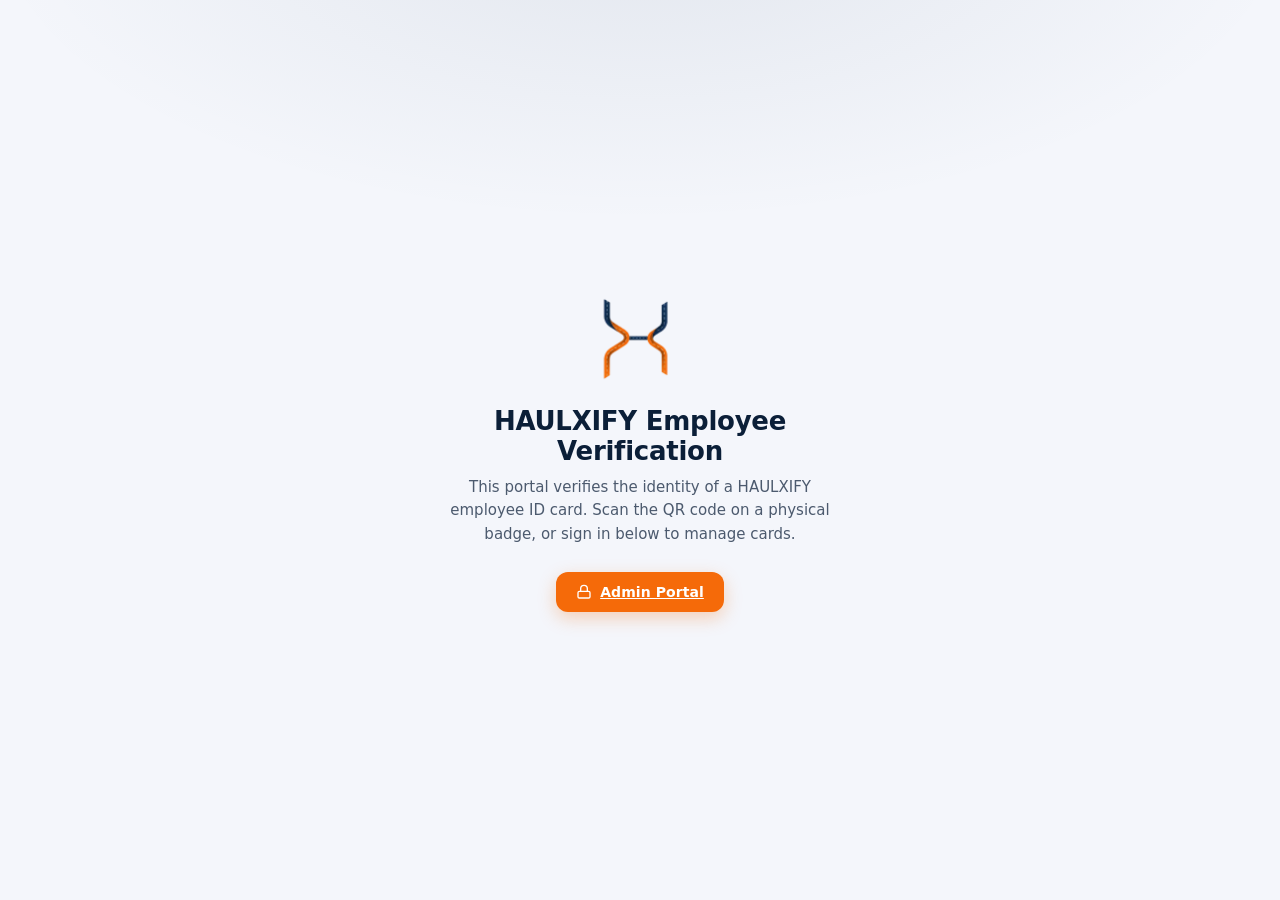
<file: index.html>
<!doctype html>
<html lang="en">
<head>
  <meta charset="utf-8">
  <meta name="viewport" content="width=device-width,initial-scale=1">
  <meta name="referrer" content="no-referrer">
  <meta name="theme-color" content="#0b1f38">
  <meta name="description" content="Secure digital identity verification for HAULXIFY employees.">
  <title>HAULXIFY Employee Verification</title>
  <link rel="icon" href="assets/logo-sm.webp">
  <link rel="stylesheet" href="css/styles.css">
</head>
<body>
  <main class="landing">
    <div class="landing-inner">
      <img class="brand-logo" src="assets/logo-sm.webp" alt="HAULXIFY">
      <h1>HAULXIFY Employee Verification</h1>
      <p class="muted">This portal verifies the identity of a HAULXIFY employee ID card. Scan the QR code on a physical badge, or sign in below to manage cards.</p>
      <a class="btn primary" href="admin.html">
        <svg viewBox="0 0 24 24" fill="none" stroke="currentColor" stroke-width="2"><rect x="3" y="11" width="18" height="10" rx="2"/><path d="M7 11V7a5 5 0 0 1 10 0v4"/></svg>
        Admin Portal
      </a>
    </div>
  </main>
</body>
</html>
</file>
<file: css/styles.css>
/* ==========================================================================
   HAULXIFY Employee ID — Design System
   Credential-inspired: guilloché security pattern, dual-ring photo frame,
   monospace data fields — visual cues borrowed from passports/ID cards
   to signal authenticity, not just decoration.
   ========================================================================== */

:root{
  /* Brand */
  --navy-950:#081426;
  --navy-900:#0b1f38;
  --navy-800:#102f55;
  --navy-700:#173d68;
  --navy-600:#1d4a80;
  --navy-100:#eaf0f9;
  --navy-50:#f4f7fb;

  --orange-600:#e05f04;
  --orange-500:#f56a09;
  --orange-400:#ff8a23;
  --orange-100:#fff1e3;

  --ink:#0f1a2b;
  --ink-soft:#4c5a6e;
  --ink-faint:#8494a8;
  --line:#e2e8f1;
  --line-soft:#edf1f6;
  --paper:#f4f6fb;
  --white:#ffffff;

  --success-bg:#e9f9ee;
  --success-fg:#16703a;
  --success-line:#b7e2c7;
  --warning-bg:#fff7e0;
  --warning-fg:#8a5b00;
  --warning-line:#f2dfa0;
  --danger-bg:#fdedec;
  --danger-fg:#b3261e;
  --danger-line:#f3c6c2;

  /* Elevation */
  --shadow-sm:0 1px 2px rgba(11,31,56,.06), 0 1px 1px rgba(11,31,56,.04);
  --shadow-md:0 8px 24px rgba(11,31,56,.09), 0 2px 6px rgba(11,31,56,.06);
  --shadow-lg:0 24px 60px rgba(8,20,38,.18), 0 6px 18px rgba(8,20,38,.08);
  --shadow-focus:0 0 0 4px rgba(245,106,9,.14);

  /* Radius scale */
  --r-sm:8px;
  --r-md:12px;
  --r-lg:20px;
  --r-xl:28px;
  --r-pill:999px;

  /* System font stacks, deliberately — no web-font network round trip on
     the verify page, which needs to render the instant it's scanned. */
  --font-ui:ui-sans-serif,-apple-system,"Segoe UI",system-ui,Roboto,Arial,sans-serif;
  --font-mono:ui-monospace,"SFMono-Regular",Menlo,Consolas,"Roboto Mono",monospace;
}

/* ---------- Reset ---------- */
*,*::before,*::after{box-sizing:border-box}
html{-webkit-text-size-adjust:100%}
body{
  margin:0;
  font-family:var(--font-ui);
  background:var(--paper);
  color:var(--ink);
  -webkit-font-smoothing:antialiased;
  text-rendering:optimizeLegibility;
}
button,input,textarea,select{font:inherit;color:inherit}
button{cursor:pointer}
img{max-width:100%;display:block}
a{color:inherit}
.hidden{display:none!important}

:focus-visible{outline:2px solid var(--orange-500);outline-offset:2px}

@media (prefers-reduced-motion:reduce){
  *,*::before,*::after{animation-duration:.001ms!important;animation-iteration-count:1!important;transition-duration:.001ms!important}
}

/* ==========================================================================
   Landing
   ========================================================================== */
.landing{
  min-height:100vh;
  display:grid;
  place-items:center;
  padding:24px;
  text-align:center;
  background:
    radial-gradient(1100px 520px at 50% -10%, rgba(16,47,85,.08), transparent 60%),
    var(--paper);
}
.landing-inner{max-width:420px}
.brand-logo{width:120px;height:100px;object-fit:contain;margin:0 auto 18px}
.landing h1{
  color:var(--navy-900);
  font-size:26px;
  letter-spacing:-.01em;
  margin:0 0 10px;
}
.landing .muted{font-size:15px;line-height:1.55;margin:0 0 26px}
.muted{color:var(--ink-soft)}

/* ==========================================================================
   Buttons
   ========================================================================== */
.btn{
  display:inline-flex;align-items:center;justify-content:center;gap:8px;
  border:0;border-radius:var(--r-md);padding:12px 20px;
  font-weight:700;font-size:14px;letter-spacing:.005em;
  transition:transform .12s ease, box-shadow .12s ease, background-color .12s ease;
}
.btn svg{width:16px;height:16px;flex:none}
.btn.primary{background:var(--orange-500);color:#fff;box-shadow:0 6px 18px rgba(245,106,9,.28)}
.btn.primary:hover{background:var(--orange-600);transform:translateY(-1px)}
.btn.primary:active{transform:translateY(0)}
.btn.ghost{background:var(--white);color:var(--navy-800);border:1px solid var(--line)}
.btn.ghost:hover{border-color:var(--navy-600);color:var(--navy-900)}
.btn.subtle{background:var(--navy-50);color:var(--navy-800);border:1px solid var(--navy-100)}
.btn.subtle:hover{background:var(--navy-100)}
.btn.danger{background:var(--danger-fg);color:#fff}
.btn.danger:hover{background:#9a201a}
.btn.small{padding:8px 12px;font-size:12.5px;border-radius:var(--r-sm)}
.btn.danger-outline{color:var(--danger-fg);background:#fff;border:1px solid var(--danger-line)}
.btn.danger-outline:hover{background:var(--danger-bg)}
.btn:disabled{opacity:.55;cursor:not-allowed;transform:none!important}
.btn.full{width:100%}

/* ==========================================================================
   Verify page — the credential
   ========================================================================== */
.verify-body{background:var(--navy-950)}
.verify-shell{
  min-height:100vh;
  display:grid;
  place-items:center;
  gap:18px;
  padding:32px 18px;
  background:
    radial-gradient(900px 500px at 15% 0%, rgba(245,106,9,.10), transparent 55%),
    radial-gradient(1000px 600px at 85% 100%, rgba(29,74,128,.35), transparent 55%),
    linear-gradient(180deg, var(--navy-950), #050c17 65%);
}

.verify-card{
  width:min(420px,100%);
  background:var(--white);
  border-radius:var(--r-xl);
  overflow:hidden;
  box-shadow:var(--shadow-lg);
  position:relative;
}

.badge-header{
  position:relative;
  padding:22px 24px 56px;
  background:
    linear-gradient(160deg, var(--navy-700), var(--navy-950) 120%);
  color:#fff;
  /* No overflow:hidden here — .verify-card already clips to the rounded
     card shape. Hiding overflow on the header itself would clip the photo
     ring's intentional overlap into the white body below. */
}
/* Guilloché security-pattern texture — the signature detail, borrowed from
   the fine engraved line-work used on currency and official ID cards. */
.badge-header::before{
  content:"";
  position:absolute;inset:0;
  opacity:.5;
  background-image:url("data:image/svg+xml,%3Csvg%20xmlns='http://www.w3.org/2000/svg'%20width='120'%20height='120'%3E%3Cg%20fill='none'%20stroke='%23ffffff'%20stroke-width='1'%3E%3Cpath%20d='M-10%2020%20Q20%20-10%2050%2020%20T110%2020'%20stroke-opacity='.10'/%3E%3Cpath%20d='M-10%2040%20Q20%2010%2050%2040%20T110%2040'%20stroke-opacity='.08'/%3E%3Cpath%20d='M-10%2060%20Q20%2030%2050%2060%20T110%2060'%20stroke-opacity='.10'/%3E%3Cpath%20d='M-10%2080%20Q20%2050%2050%2080%20T110%2080'%20stroke-opacity='.08'/%3E%3Cpath%20d='M-10%20100%20Q20%2070%2050%20100%20T110%20100'%20stroke-opacity='.10'/%3E%3C/g%3E%3C/svg%3E");
  background-size:120px 120px;
  pointer-events:none;
}
.badge-header::after{
  content:"";
  position:absolute;left:0;right:0;bottom:0;height:1px;
  background:linear-gradient(90deg, transparent, rgba(255,138,35,.65), transparent);
}
.badge-brand{position:relative;display:flex;align-items:center;gap:11px}
.badge-logo{width:38px;height:32px;object-fit:contain;filter:brightness(0) invert(1)}
.badge-brand-text{display:flex;flex-direction:column;line-height:1.25}
.badge-brand-text strong{font-size:14.5px;letter-spacing:.06em}
.badge-brand-text span{font-size:11px;color:rgba(255,255,255,.65);letter-spacing:.03em}

/* Dual-ring photo frame, overlapping the header seam like an official ID photo */
.badge-photo-ring{
  position:absolute;left:50%;bottom:-46px;transform:translateX(-50%);
  width:104px;height:104px;border-radius:50%;
  background:var(--white);
  padding:4px;
  box-shadow:var(--shadow-md);
}
.badge-photo-ring::before{
  content:"";
  position:absolute;inset:-6px;
  border-radius:50%;
  border:1.5px dashed rgba(16,47,85,.28);
}
.badge-photo,.badge-photo-fallback{
  width:100%;height:100%;border-radius:50%;
  object-fit:cover;display:block;
}
.badge-photo-fallback{
  display:flex;align-items:center;justify-content:center;
  background:linear-gradient(150deg, var(--navy-700), var(--navy-600));
  color:#fff;font-weight:800;font-size:30px;letter-spacing:.02em;
  font-family:var(--font-mono);
}
.badge-photo-unknown{
  background:linear-gradient(150deg, #5b6b80, #3d4a5c);
  font-size:34px;
}

.employee{padding:62px 26px 8px;text-align:center}
.verified-mark{
  display:inline-flex;align-items:center;gap:6px;
  background:var(--success-bg);color:var(--success-fg);
  border:1px solid var(--success-line);
  padding:6px 13px;border-radius:var(--r-pill);
  font-weight:800;font-size:11.5px;letter-spacing:.05em;text-transform:uppercase;
}
.verified-mark svg{width:13px;height:13px;flex:none}
.employee h1{
  color:var(--navy-900);
  font-size:22px;letter-spacing:-.01em;
  margin:16px 0 3px;
}
.designation{
  color:var(--orange-600);font-weight:700;font-size:13.5px;
  margin:0 0 22px;
}

.detail-grid{display:grid;grid-template-columns:1fr 1fr;gap:10px;text-align:left}
.detail-item{
  display:flex;align-items:flex-start;gap:10px;
  border:1px solid var(--line-soft);border-radius:var(--r-md);
  padding:11px 12px;background:var(--navy-50);
}
.detail-icon{
  flex:none;width:26px;height:26px;border-radius:8px;
  display:flex;align-items:center;justify-content:center;
  background:var(--white);color:var(--navy-700);
  border:1px solid var(--line);
}
.detail-icon svg{width:14px;height:14px}
.detail-label{display:block;color:var(--ink-faint);font-size:10.5px;text-transform:uppercase;letter-spacing:.06em}
.detail-value{
  display:block;margin-top:2px;color:var(--navy-900);font-size:13.5px;
  font-family:var(--font-mono);font-weight:600;letter-spacing:-.01em;
  word-break:break-word;
}

.verify-footer{
  display:flex;justify-content:space-between;align-items:center;
  color:var(--ink-faint);font-size:11.5px;
  margin:22px 26px 0;padding:14px 0 20px;
  border-top:1px dashed var(--line);
}
.footer-brand{font-weight:700;color:var(--navy-700);letter-spacing:.03em}
.verify-disclaimer{
  max-width:420px;text-align:center;color:rgba(255,255,255,.45);
  font-size:11.5px;line-height:1.5;padding:0 12px;
}

/* ---- Loading skeleton ---- */
.state{padding:56px 26px 8px}
.skeleton{
  /* No border-radius here by design — every concrete use below (a pill line,
     a rounded box, or the circular photo fallback) sets its own, and a
     default here would win the cascade over .badge-photo-fallback's 50%
     since both are single-class selectors of equal specificity. */
  background:linear-gradient(100deg, var(--line-soft) 20%, #f7f9fc 40%, var(--line-soft) 60%);
  background-size:200% 100%;
  animation:shimmer 1.5s ease-in-out infinite;
}
@keyframes shimmer{0%{background-position:150% 0}100%{background-position:-50% 0}}
.skeleton-line{border-radius:var(--r-pill);margin:0 auto}
.skeleton-grid{display:grid;grid-template-columns:1fr 1fr;gap:10px;margin-top:4px}
.skeleton-box{height:52px;border-radius:var(--r-md)}
.state-caption{
  text-align:center;color:var(--ink-faint);font-size:12.5px;
  margin:18px 0 0;
}

/* ---- Error state ---- */
.error-state{
  padding:56px 26px 40px;text-align:center;color:var(--ink-soft);
}
.error-icon{width:40px;height:40px;color:var(--danger-fg);margin:0 auto 14px}
.error-state p{margin:0;font-size:14.5px;line-height:1.55;color:var(--ink);font-weight:500}

/* ---- Pass-mode status badge (verify page, visitor passes) ---- */
.pass-status-badge{
  display:inline-flex;align-items:center;gap:6px;
  padding:6px 13px;border-radius:var(--r-pill);
  font-weight:800;font-size:11.5px;letter-spacing:.05em;text-transform:uppercase;
  border:1px solid transparent;
}
.pass-status-badge.free{background:var(--success-bg);color:var(--success-fg);border-color:var(--success-line)}
.pass-status-badge.occupied{background:var(--warning-bg);color:var(--warning-fg);border-color:var(--warning-line)}
.pass-status-badge.locked{background:var(--navy-50);color:var(--navy-700);border-color:var(--navy-100)}

/* ---- Staff sign-in strip — deliberately quiet, at the very bottom ---- */
.staff-bar{
  width:min(420px,100%);
  text-align:center;
}
.staff-toggle{
  background:none;border:0;color:rgba(255,255,255,.55);
  font-size:12.5px;text-decoration:underline;text-underline-offset:2px;
  padding:6px;
}
.staff-toggle:hover{color:rgba(255,255,255,.85)}
.staff-form{
  display:flex;flex-wrap:wrap;gap:8px;justify-content:center;
  background:rgba(255,255,255,.06);border:1px solid rgba(255,255,255,.12);
  border-radius:var(--r-md);padding:14px;margin-top:10px;
}
.staff-form input{
  flex:1;min-width:140px;padding:9px 11px;border-radius:var(--r-sm);
  border:1px solid rgba(255,255,255,.18);background:rgba(255,255,255,.08);
  color:#fff;font-size:13px;outline:none;
}
.staff-form input::placeholder{color:rgba(255,255,255,.45)}
.staff-form input:focus{border-color:var(--orange-400)}
.staff-error{width:100%;color:#ffb4ab;font-size:12px;text-align:center}
.staff-signedin{
  font-size:12.5px;color:rgba(255,255,255,.75);
  display:flex;align-items:center;justify-content:center;gap:8px;flex-wrap:wrap;
  margin-top:10px;
}
.staff-signedin button{background:none;border:0;color:var(--orange-400);text-decoration:underline;padding:0;font-size:inherit}

.staff-actions{margin-top:20px;padding-top:18px;border-top:1px dashed var(--line)}
.staff-actions .btn{width:100%}

/* ---- Modal (issue pass / mark exit) ---- */
.modal-overlay{
  position:fixed;inset:0;z-index:50;
  background:rgba(8,20,38,.6);backdrop-filter:blur(2px);
  display:flex;align-items:center;justify-content:center;padding:18px;
}
.modal{
  width:min(440px,100%);max-height:88vh;overflow-y:auto;
  background:var(--white);border-radius:var(--r-lg);
  box-shadow:var(--shadow-lg);padding:26px;position:relative;
}
.modal-close{
  position:absolute;top:14px;right:14px;
  width:30px;height:30px;border-radius:50%;border:1px solid var(--line);
  background:var(--white);color:var(--ink-soft);font-size:18px;line-height:1;
  display:flex;align-items:center;justify-content:center;
}
.modal-close:hover{background:var(--navy-50)}
.modal h2{margin:0 0 4px;font-size:17px;color:var(--navy-900);letter-spacing:-.01em}
.modal .muted{font-size:13px;margin:0 0 18px}
.modal .form-grid{gap:12px 14px}
.modal .form-grid label{font-size:12px}
.modal .form-actions{margin-top:16px}

.host-picker{position:relative}
.host-result{
  display:flex;justify-content:space-between;align-items:center;gap:8px;
  padding:9px 11px;border:1px solid var(--line);border-top:0;
  background:var(--white);font-size:13px;cursor:pointer;
}
.host-result:hover{background:var(--navy-50)}
.host-result:first-child{border-top:1px solid var(--line)}
.host-result small{color:var(--ink-faint);font-family:var(--font-mono)}
.host-results-list{max-height:180px;overflow-y:auto;border-radius:0 0 var(--r-sm) var(--r-sm);overflow:hidden}
.host-picked{
  display:flex;justify-content:space-between;align-items:center;gap:8px;
  padding:10px 12px;background:var(--success-bg);border:1px solid var(--success-line);
  border-radius:var(--r-sm);font-size:13px;color:var(--success-fg);font-weight:700;
}
.host-picked button{background:none;border:0;color:inherit;text-decoration:underline;font-weight:400;padding:0}

.scan-toggle{font-size:12px;color:var(--navy-700);background:none;border:0;text-decoration:underline;padding:4px 0}
.scan-camera{position:relative;border-radius:var(--r-md);overflow:hidden;background:#000;margin-top:8px}
.scan-camera video{width:100%;display:block;max-height:220px;object-fit:cover}
.scan-camera .scan-frame{
  position:absolute;inset:16%;border:2px solid var(--orange-500);border-radius:var(--r-md);
  box-shadow:0 0 0 999px rgba(0,0,0,.35);
}
.scan-hint{font-size:11.5px;color:var(--ink-faint);text-align:center;margin-top:6px}

.confirm-panel{text-align:center;padding:8px 0}
.confirm-pass-number{
  font-family:var(--font-mono);font-size:38px;font-weight:800;color:var(--navy-900);
  margin:6px 0 2px;
}
.confirm-panel p{margin:0 0 18px;color:var(--ink-soft);font-size:13.5px}

/* ==========================================================================
   Admin portal
   ========================================================================== */
.admin-body{background:var(--paper)}
.admin-shell{max-width:1320px;margin:0 auto;padding:22px 24px 60px}

.auth-panel{max-width:440px;margin:9vh auto;padding:34px 30px}
.auth-panel h1{font-size:20px;color:var(--navy-900);margin:20px 0 4px;letter-spacing:-.01em}
.auth-panel .muted{font-size:13.5px;margin:0 0 22px}

.topbar{
  display:flex;justify-content:space-between;align-items:center;
  gap:16px;padding:16px 4px;margin-bottom:20px;
  border-bottom:1px solid var(--line);
}
.brand-row{display:flex;align-items:center;gap:10px}
.brand-row img{width:36px;height:31px;object-fit:contain}
.brand-row .brand-text{display:flex;flex-direction:column;line-height:1.2}
.brand-row .brand-text strong{font-size:14px;color:var(--navy-900);letter-spacing:.04em}
.brand-row .brand-text span{font-size:10.5px;color:var(--ink-faint);letter-spacing:.05em;text-transform:uppercase}
.top-actions{display:flex;gap:12px;align-items:center}

/* ---- Stats strip ---- */
.stats-bar{
  display:grid;grid-template-columns:repeat(auto-fit,minmax(150px,1fr));
  gap:14px;margin-bottom:22px;
}
.stat-card{
  background:var(--white);border:1px solid var(--line);
  border-left:3px solid var(--stat-accent, var(--navy-700));
  border-radius:var(--r-md);padding:15px 16px;box-shadow:var(--shadow-sm);
}
.stat-card .stat-value{font-size:24px;font-weight:800;color:var(--navy-900);letter-spacing:-.02em;font-family:var(--font-mono)}
.stat-card .stat-label{display:block;margin-top:2px;font-size:11.5px;color:var(--ink-faint);text-transform:uppercase;letter-spacing:.05em}
.stat-card.accent-active{--stat-accent:var(--success-fg)}
.stat-card.accent-frozen{--stat-accent:var(--warning-fg)}
.stat-card.accent-canceled{--stat-accent:var(--danger-fg)}
.stat-card.accent-expiring{--stat-accent:var(--orange-500)}

.dashboard-grid{
  display:grid;grid-template-columns:1.5fr 1fr;gap:18px;
  margin-bottom:18px;align-items:start;
}
.panel{
  background:var(--white);border:1px solid var(--line);
  border-radius:var(--r-lg);box-shadow:var(--shadow-sm);padding:22px;
}
.panel-head{display:flex;justify-content:space-between;align-items:flex-start;gap:16px;margin-bottom:18px}
.panel h2{margin:0;color:var(--navy-900);font-size:16.5px;letter-spacing:-.01em}
.panel-head p{margin:5px 0 0;font-size:13px}

.editing-banner{
  display:flex;align-items:center;justify-content:space-between;gap:10px;
  background:var(--orange-100);border:1px solid #f7cf9e;color:var(--orange-600);
  padding:10px 14px;border-radius:var(--r-md);
  font-size:13px;font-weight:700;margin-bottom:16px;
}
.editing-banner button{background:none;border:0;color:inherit;font-weight:700;text-decoration:underline;font-size:12.5px;padding:0}

.form-grid{display:grid;grid-template-columns:1fr 1fr;gap:14px 16px}
.form-grid label{font-size:12.5px;font-weight:700;color:var(--navy-800);display:block}
.form-grid input,.form-grid textarea,.form-grid select,.search{
  width:100%;margin-top:6px;
  padding:10.5px 12px;border:1px solid var(--line);
  border-radius:var(--r-sm);background:var(--navy-50);
  outline:none;font-size:14px;transition:border-color .12s ease, box-shadow .12s ease, background-color .12s ease;
}
.form-grid input:focus,.form-grid textarea:focus,.form-grid select:focus,.search:focus{
  border-color:var(--orange-500);box-shadow:var(--shadow-focus);background:var(--white);
}
.form-grid input[readonly]{color:var(--ink-faint);background:var(--line-soft)}
.form-grid small{display:block;margin-top:5px;font-weight:400;font-size:11.5px}
.full{grid-column:1 / -1}
.form-actions{display:flex;gap:10px;justify-content:flex-end;margin-top:6px}

.qr-panel{text-align:center}
.qr-frame{
  display:inline-block;padding:16px;background:var(--navy-50);
  border:1px solid var(--line);border-radius:var(--r-lg);position:relative;
}
.qr-frame::before,.qr-frame::after{
  content:"";position:absolute;width:16px;height:16px;
  border:2px solid var(--navy-700);opacity:.35;
}
.qr-frame::before{top:6px;left:6px;border-right:0;border-bottom:0;border-top-left-radius:6px}
.qr-frame::after{bottom:6px;right:6px;border-left:0;border-top:0;border-bottom-right-radius:6px}
.qr-box{display:flex;align-items:center;justify-content:center;background:#fff;border-radius:var(--r-md)}
.qr-box canvas,.qr-box img{max-width:220px;width:100%;height:auto;border-radius:10px}
.qr-link-row{display:flex;align-items:center;gap:8px;margin:14px 0 4px}
.qr-link{
  flex:1;font-size:11px;color:var(--ink-faint);word-break:break-all;
  text-align:left;font-family:var(--font-mono);
}
.qr-actions{display:flex;gap:8px;margin-top:14px}
.qr-actions .btn{flex:1}

.empty{padding:44px 20px;text-align:center;color:var(--ink-faint);border:1px dashed var(--line);border-radius:var(--r-md);font-size:13.5px}

.table-wrap{overflow-x:auto;border-radius:var(--r-md)}
table{border-collapse:collapse;width:100%;min-width:920px}
th,td{text-align:left;padding:12px 14px;border-bottom:1px solid var(--line-soft);font-size:13px}
th{color:var(--ink-faint);background:var(--navy-50);font-size:11px;text-transform:uppercase;letter-spacing:.05em;font-weight:700}
tbody tr{transition:background-color .1s ease}
tbody tr:hover{background:var(--navy-50)}
td.mono{font-family:var(--font-mono)}
.row-actions{display:flex;gap:6px;flex-wrap:wrap}

.badge{
  display:inline-flex;align-items:center;gap:5px;
  padding:5px 10px;border-radius:var(--r-pill);
  text-transform:capitalize;font-size:11px;font-weight:800;
}
.badge::before{content:"";width:6px;height:6px;border-radius:50%;background:currentColor}
.badge.active{background:var(--success-bg);color:var(--success-fg)}
.badge.frozen{background:var(--warning-bg);color:var(--warning-fg)}
.badge.canceled{background:var(--danger-bg);color:var(--danger-fg)}
.search{max-width:280px}

.notice{
  margin-top:14px;padding:12px 14px;border-radius:var(--r-md);
  background:var(--navy-50);color:var(--navy-800);border:1px solid var(--navy-100);
  font-size:13.5px;
}
.notice.error{background:var(--danger-bg);color:var(--danger-fg);border-color:var(--danger-line)}
.error{
  margin-top:15px;padding:12px 14px;border-radius:var(--r-md);
  background:var(--danger-bg);color:var(--danger-fg);border:1px solid var(--danger-line);
  font-size:13.5px;
}

/* ---- Visitor pass grid (locked badges, QR download only) ---- */
.pass-grid{
  display:grid;grid-template-columns:repeat(auto-fill,minmax(128px,1fr));
  gap:12px;
}
.pass-tile{
  border:1px solid var(--line);border-radius:var(--r-md);
  padding:14px 10px;text-align:center;background:var(--navy-50);
  position:relative;
}
.pass-tile.is-free{border-color:var(--success-line);background:var(--success-bg)}
.pass-tile.is-occupied{border-color:var(--warning-line);background:var(--warning-bg)}
.pass-tile .pass-lock{
  width:26px;height:26px;margin:0 auto 8px;color:var(--ink-faint);
  display:flex;align-items:center;justify-content:center;
}
.pass-tile .pass-lock svg{width:16px;height:16px}
.pass-tile .pass-number{font-family:var(--font-mono);font-weight:800;font-size:19px;color:var(--navy-900)}
.pass-tile .pass-tile-status{
  display:block;margin:4px 0 10px;font-size:10px;text-transform:uppercase;
  letter-spacing:.05em;font-weight:700;color:var(--ink-faint);
}
.pass-tile.is-free .pass-tile-status{color:var(--success-fg)}
.pass-tile.is-occupied .pass-tile-status{color:var(--warning-fg)}
.pass-tile .btn{width:100%}

.visit-table-wrap{margin-top:16px}

@media (max-width:980px){
  .dashboard-grid{grid-template-columns:1fr}
}
@media (max-width:680px){
  .admin-shell{padding:16px 14px 40px}
  .topbar{flex-direction:column;align-items:flex-start;gap:10px}
  .form-grid,.detail-grid{grid-template-columns:1fr}
  .panel{padding:17px}
  .panel-head{flex-direction:column}
  .search{max-width:none}
  .form-actions{flex-direction:column}
  .form-actions .btn{width:100%}
  .stats-bar{grid-template-columns:repeat(2,1fr)}
}
</file>
